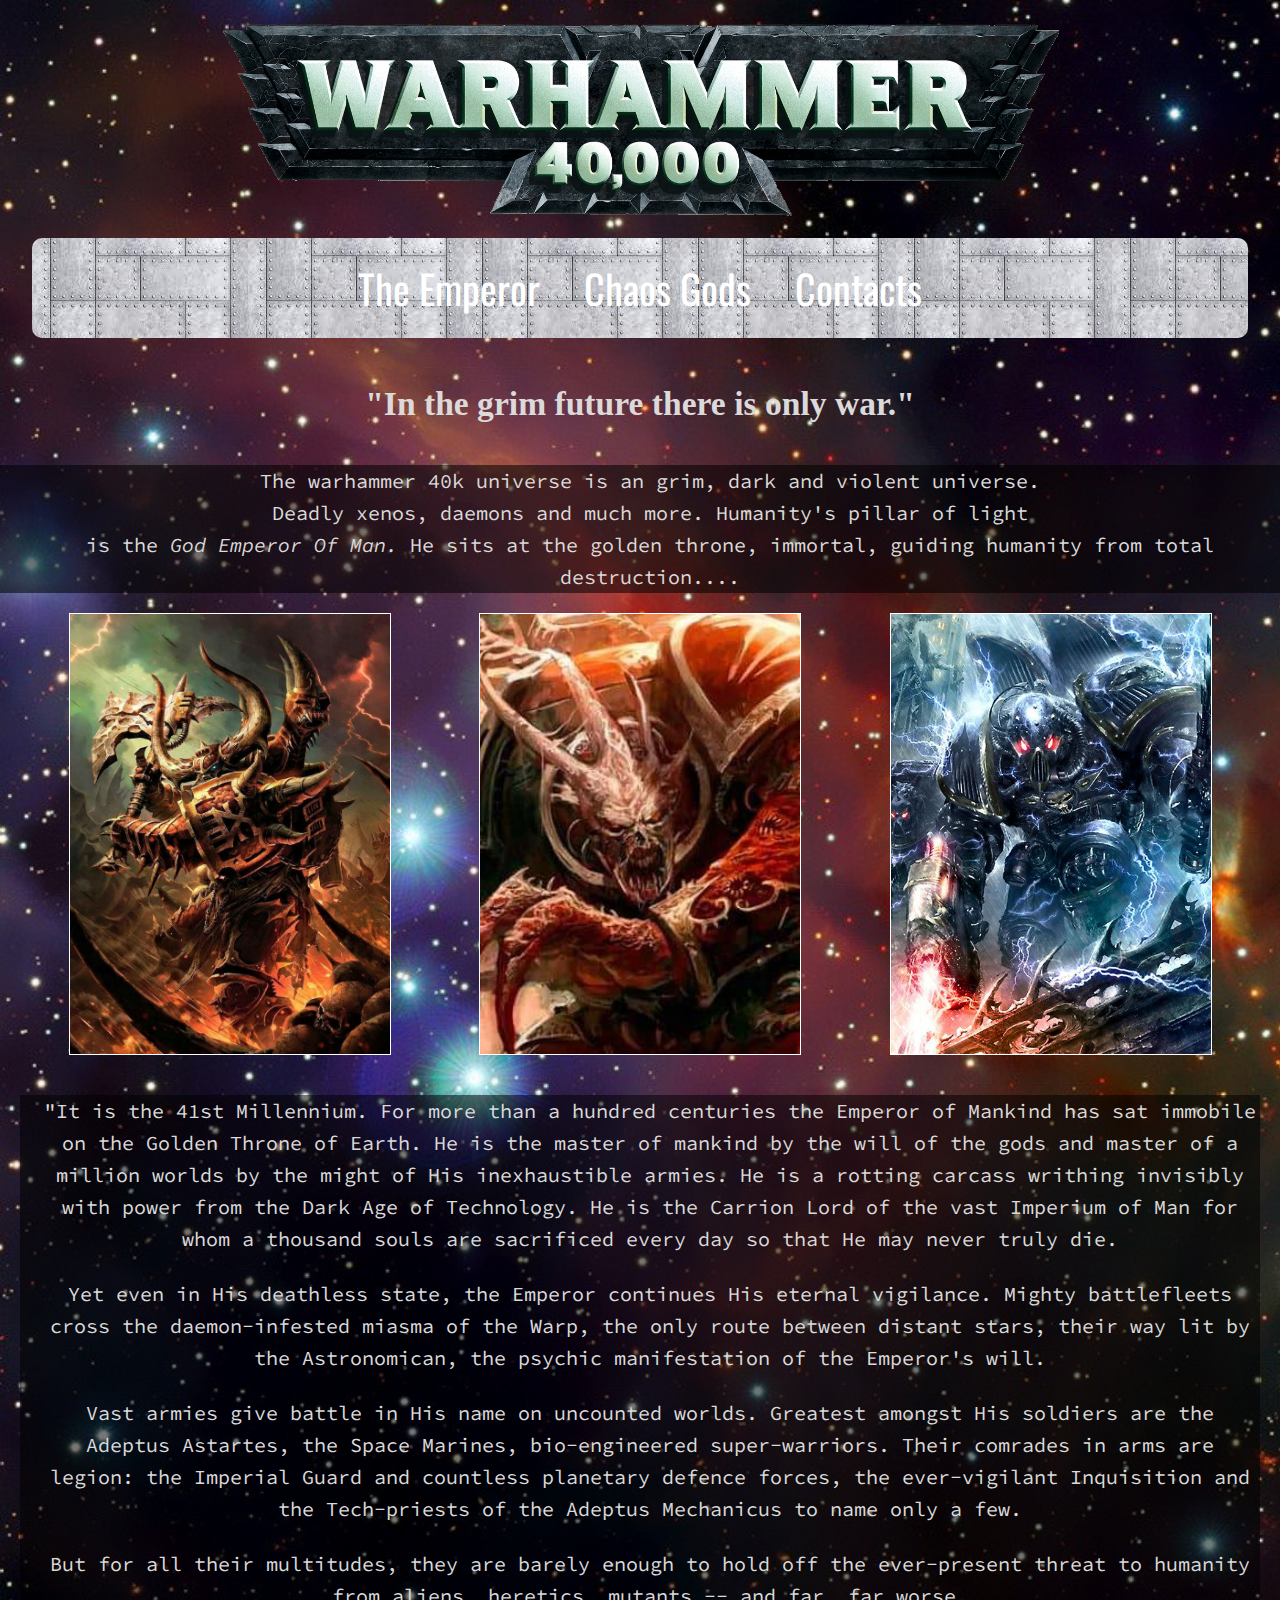
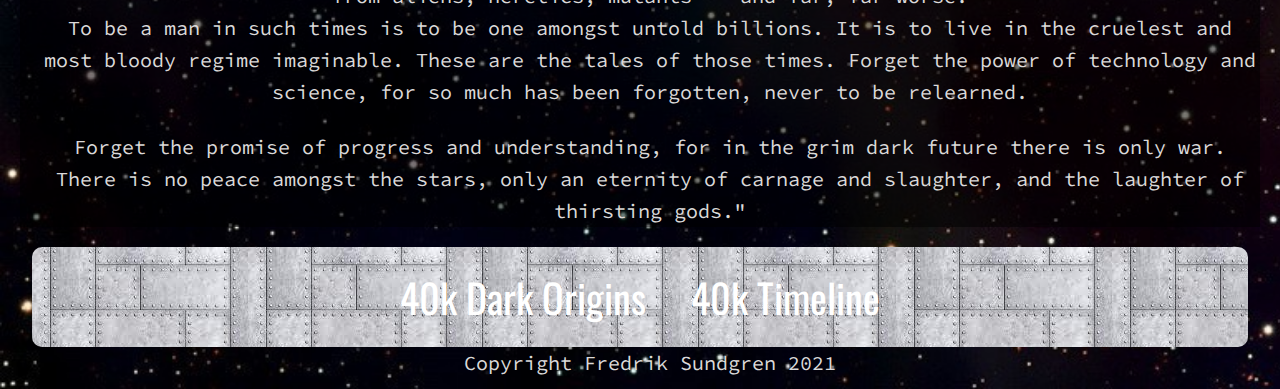
<file: index.html>
<!DOCTYPE html>
<html lang="en">
<head>
    <meta charset="UTF-8">
    <meta http-equiv="X-UA-Compatible" content="IE=edge">
    <meta name="viewport" content="width=device-width, initial-scale=1.0">
    <link rel="preconnect" href="https://fonts.googleapis.com">
<link rel="preconnect" href="https://fonts.gstatic.com" crossorigin>
<link href="https://fonts.googleapis.com/css2?family=Oswald&display=swap" rel="stylesheet">
<link rel="preconnect" href="https://fonts.googleapis.com">
<link rel="preconnect" href="https://fonts.gstatic.com" crossorigin>
<link href="https://fonts.googleapis.com/css2?family=Source+Code+Pro&display=swap" rel="stylesheet">
    <link rel="stylesheet" href="style.css">
    <meta name="" content="">
    <title>Home</title>
</head>
<body>
    <div class="wrapper">
    <header>
       <div class="banner"><img src="images/Warhammer_40000_logo.png" alt="Warhammer 40k logo">
    </div> 
    </header>

        <nav class="main-nav">
        <ul>
            <li><a href="Emperor.html">The Emperor</a></li>
            <li><a href="Chaos.html">Chaos Gods</a></li>
            <li><a href="Contact.html">Contacts</a></li>
            
        </ul>
    </nav>
  
    
    <main>
        <article>
            <h1> <strong> "In the grim future there is only war."</strong></h1>
            <div class="aboutWh">
            <p>The warhammer 40k universe is an grim, dark and violent universe.</p>
            <p>Deadly xenos, daemons and much more. Humanity's pillar of light</p>
            <p>is the <em> God Emperor Of Man.</em> He sits at the golden throne, immortal,
            guiding humanity from total destruction....</p>
        </div>
            
            <div class="fleximg">
            <img class="img1" src="images/chaosMarine.jpg" alt="Picture of chaos space marine">
            <img class="img1" src="images/chaos2.jpg" alt="Picture of chaos space marine">
            <img class="img1" src="images/space1.jpg" alt="Picture of an space marine">
        </div>
        <section>
            <div class="back-story">
            <p>"It is the 41st Millennium. For more than a hundred centuries the Emperor of Mankind has sat immobile on the Golden Throne of Earth. He is the master of mankind by the will of the gods and master of a million worlds by the might of His inexhaustible armies. He is a rotting carcass writhing invisibly with power from the Dark Age of Technology. He is the Carrion Lord of the vast Imperium of Man for whom a thousand souls are sacrificed every day so that He may never truly die.</p><br>

                <p> Yet even in His deathless state, the Emperor continues His eternal vigilance. Mighty battlefleets cross the daemon-infested miasma of the Warp, the only route between distant stars, their way lit by the Astronomican, the psychic manifestation of the Emperor's will. </p> <br> <p> Vast armies give battle in His name on uncounted worlds. Greatest amongst His soldiers are the Adeptus Astartes, the Space Marines, bio-engineered super-warriors. Their comrades in arms are legion: the Imperial Guard and countless planetary defence forces, the ever-vigilant Inquisition and the Tech-priests of the Adeptus Mechanicus to name only a few.</p> <br><p> But for all their multitudes, they are barely enough to hold off the ever-present threat to humanity from aliens, heretics, mutants -- and far, far worse.</p>
                
                <p>To be a man in such times is to be one amongst untold billions. It is to live in the cruelest and most bloody regime imaginable. These are the tales of those times. Forget the power of technology and science, for so much has been forgotten, never to be relearned. </p><br>  <p> Forget the promise of progress and understanding, for in the grim dark future there is only war. There is no peace amongst the stars, only an eternity of carnage and slaughter, and the laughter of thirsting gods."</p>
            </div>
        </section>
        </article>
    </main>
<footer>
    <nav class="main-nav">
        <ul>
            <li><a href="https://www.youtube.com/watch?v=WxZMOAmtWPw" target="_blank">40k Dark Origins</a></li>
            <li><a href="https://www.youtube.com/watch?v=UszZz_XC1YE" target="_blank">40k Timeline</a></li>
            
            </a>
        </ul>
    </nav>
     <p>Copyright Fredrik Sundgren 2021</p>
    </footer>
</body>

</html>
</file>
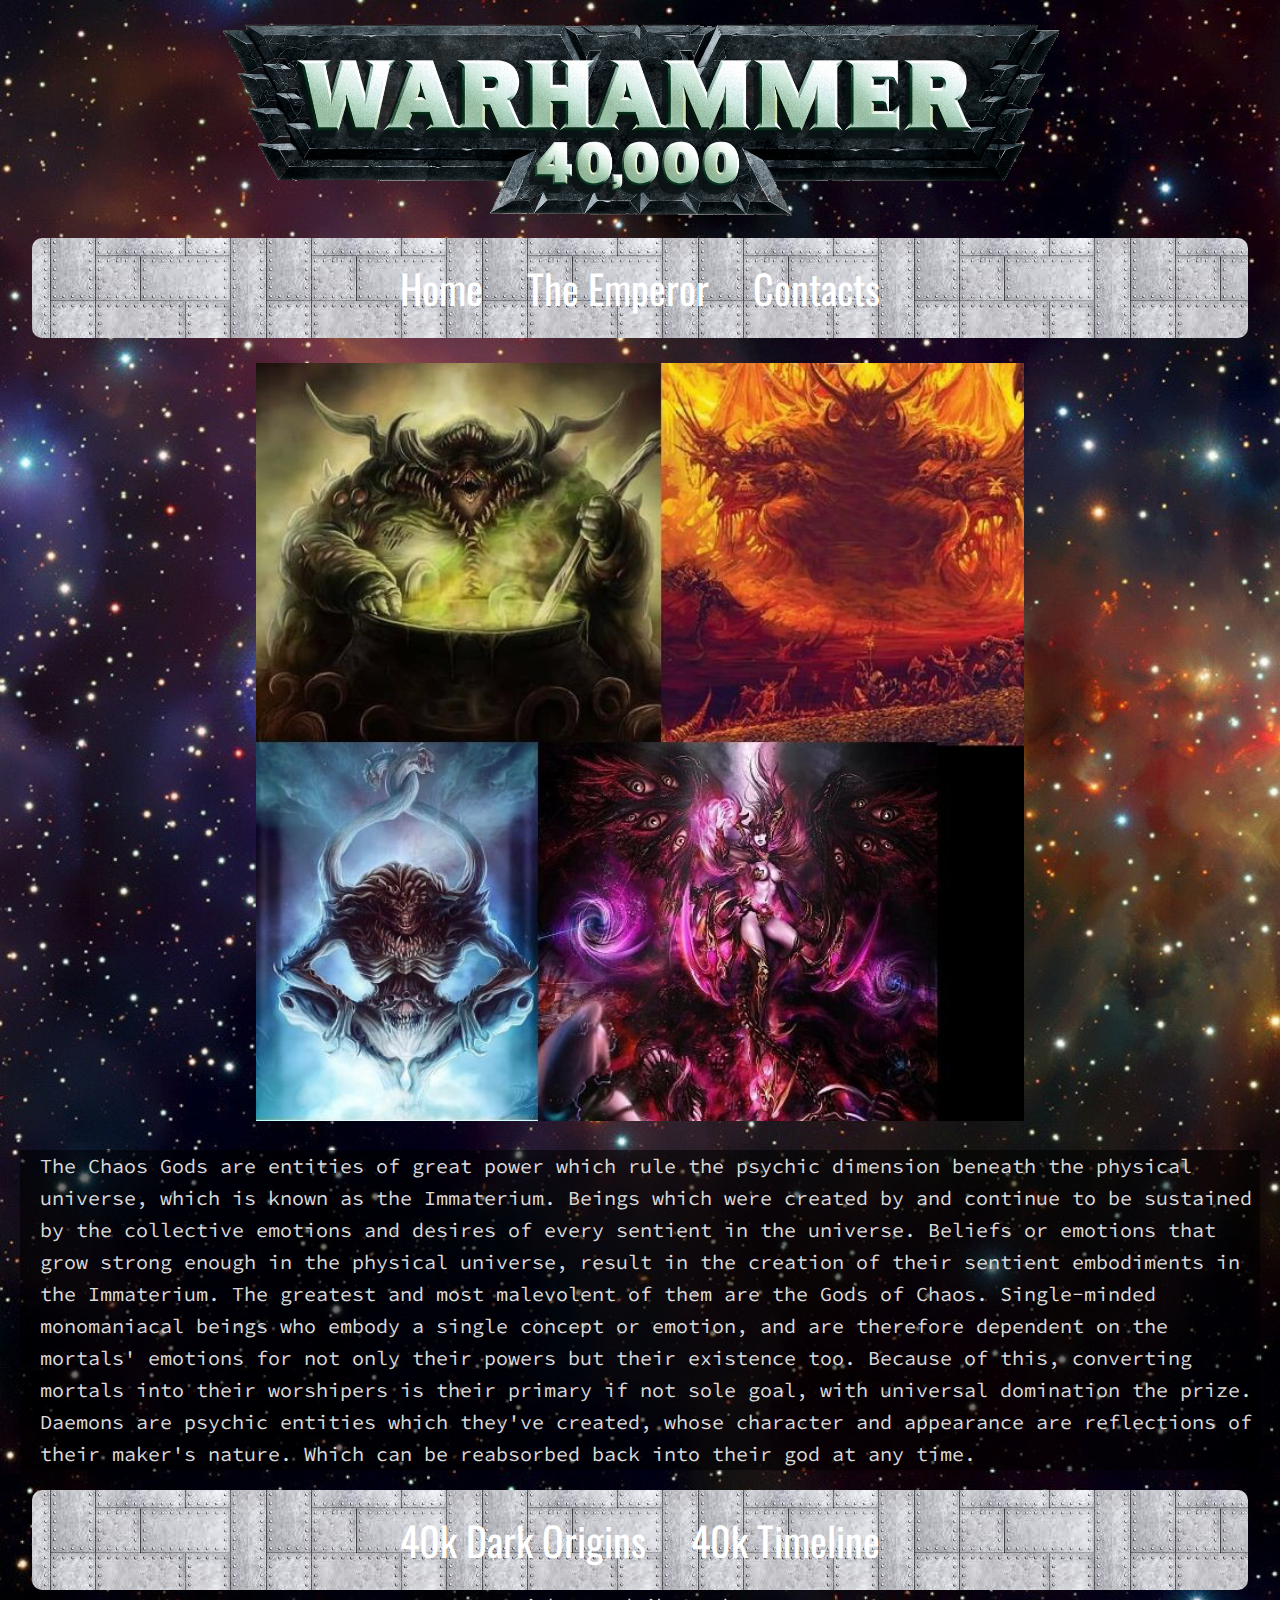
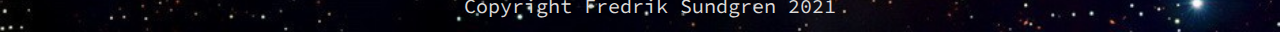
<file: Chaos.html>
<!DOCTYPE html>
<html lang="en">

<head>
    <meta charset="UTF-8">
    <meta http-equiv="X-UA-Compatible" content="IE=edge">
    <meta name="viewport" content="width=device-width, initial-scale=1.0">
    <link rel="preconnect" href="https://fonts.gstatic.com" crossorigin>
    <link href="https://fonts.googleapis.com/css2?family=Oswald&display=swap" rel="stylesheet">
    <link rel="preconnect" href="https://fonts.googleapis.com">
    <link rel="preconnect" href="https://fonts.gstatic.com" crossorigin>
    <link href="https://fonts.googleapis.com/css2?family=Source+Code+Pro&display=swap" rel="stylesheet">
    <link rel="stylesheet" href="style.css">
    <title>Chaos</title>
</head>

<body>
    <div class="wrapper">

        <header>
            <div class="banner">
                <img class="empImg" src="images/Warhammer_40000_logo.png" alt="Warhammer 40k logo">
                </div>
            <nav class="main-nav">
                <ul>
                    <li><a href="index.html">Home</a></li>
                    <li><a href="Emperor.html">The Emperor</a></li>
                    <li><a href="Contact.html">Contacts</a></li>

                </ul>
            </nav>
        </header>
        <section>
            <div class="chaos-gods">
                <img src="images/chaosGods.jpg" alt="">
            </div>
            <article>
        </section>
        <div class="chaos-text">
            <p>The Chaos Gods are entities of great power which rule the psychic dimension beneath the physical
                universe, which is known as the Immaterium. Beings which were created by and continue to be sustained by
                the collective emotions and desires of every sentient in the universe. Beliefs or emotions that grow
                strong enough in the physical universe, result in the creation of their sentient embodiments in the
                Immaterium. The greatest and most malevolent of them are the Gods of Chaos. Single-minded monomaniacal
                beings who embody a single concept or emotion, and are therefore dependent on the mortals' emotions for
                not only their powers but their existence too. Because of this, converting mortals into their worshipers
                is their primary if not sole goal, with universal domination the prize. Daemons are psychic entities
                which they've created, whose character and appearance are reflections of their maker's nature. Which can
                be reabsorbed back into their god at any time.</p>
        </div>
        </article>
        <footer>
            <nav class="main-nav">
                <ul>
                    <li><a href="https://www.youtube.com/watch?v=WxZMOAmtWPw" target="_blank">40k Dark Origins</a></li>
                    <li><a href="https://www.youtube.com/watch?v=UszZz_XC1YE" target="_blank">40k Timeline</a></li>
                </ul>
            </nav>
            <p>Copyright Fredrik Sundgren 2021</p>

        </footer>
    </div>
</body>

</html>
</file>
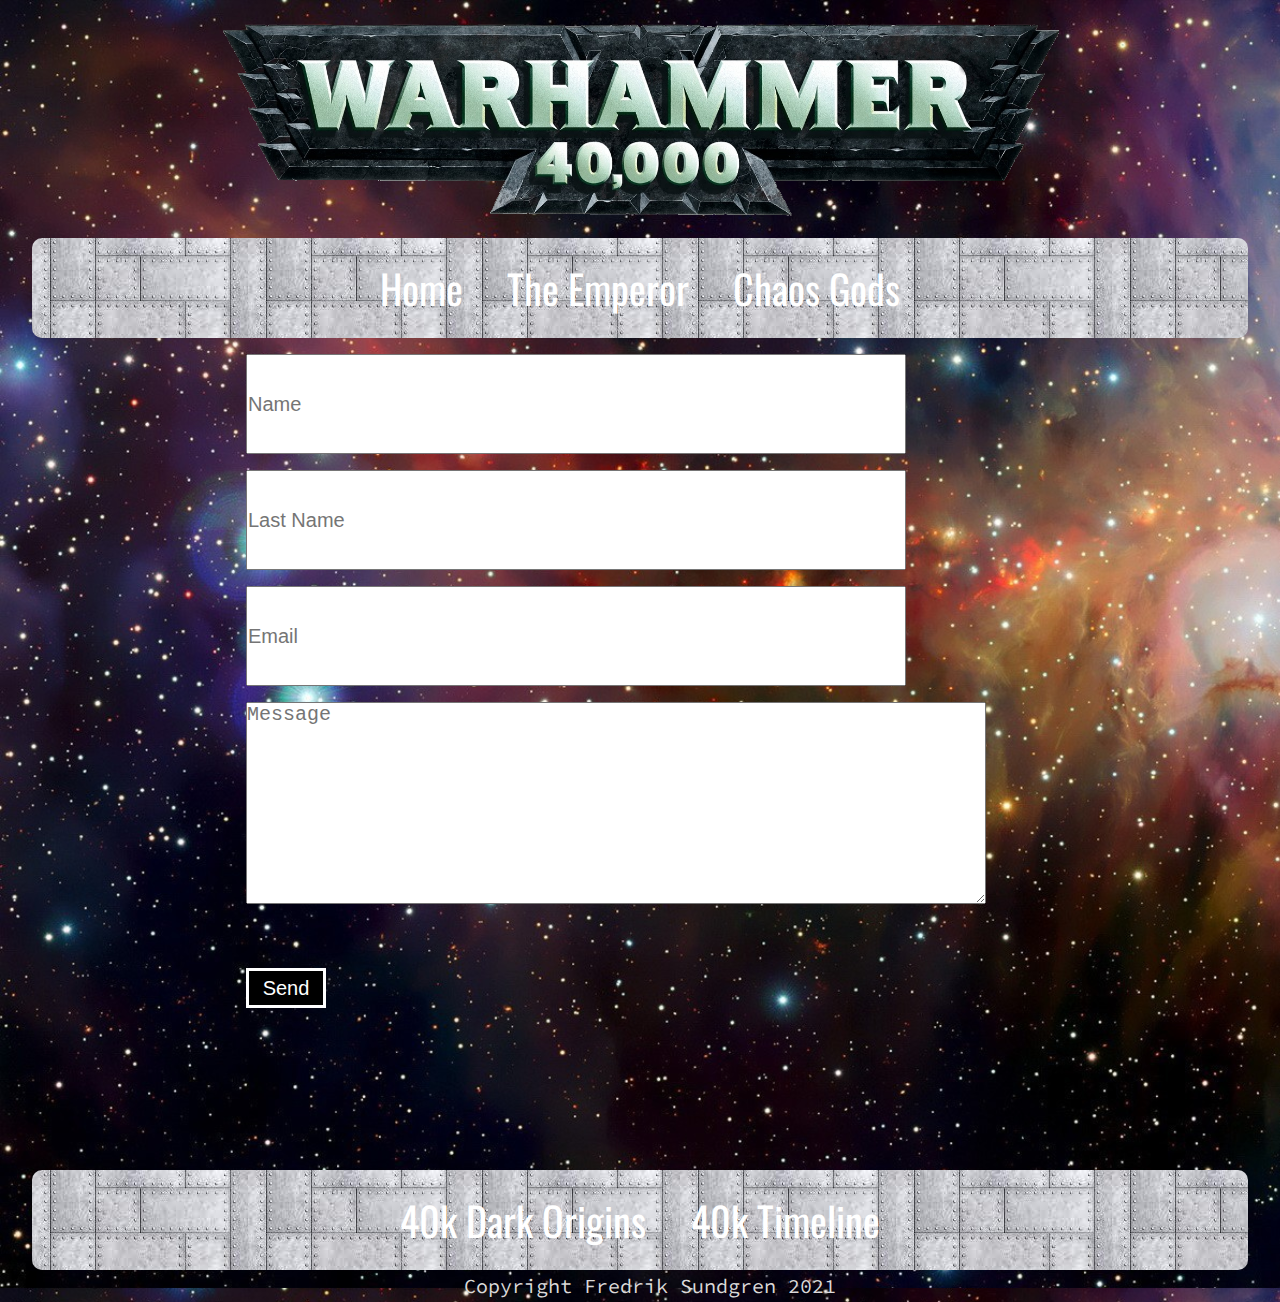
<file: contact.html>
<!DOCTYPE html>
<html lang="en">

<head>
    <meta charset="UTF-8">
    <meta http-equiv="X-UA-Compatible" content="IE=edge">
    <meta name="viewport" content="width=device-width, initial-scale=1.0">
    <link rel="preconnect" href="https://fonts.gstatic.com" crossorigin>
    <link href="https://fonts.googleapis.com/css2?family=Oswald&display=swap" rel="stylesheet">
    <link rel="preconnect" href="https://fonts.googleapis.com">
    <link rel="preconnect" href="https://fonts.gstatic.com" crossorigin>
    <link href="https://fonts.googleapis.com/css2?family=Source+Code+Pro&display=swap" rel="stylesheet">
    <link rel="stylesheet" href="style.css">
    <title>Contact</title>
</head>

<body>
   
    <header>
        <div class="banner">
            <img class="empImg" src="images/Warhammer_40000_logo.png" alt="Warhammer 40k logo">
            </div>
    </header>
    <div class="wrapper-contact">
        <nav class="main-nav">
            <ul>
                <li><a href="index.html">Home</a></li>
                <li><a href="Emperor.html">The Emperor</a></li>
                <li><a href="Chaos.html">Chaos Gods</a></li>

                </a>
            </ul>
        </nav>

       <form class="grid-form">
           <label for="name"></label>
           <input type="text" name="name" class="name" placeholder="Name" required>
           <label for="lastName"></label>
           <input type="text" name="name" class="lastName" placeholder="Last Name" required>
           <label for="email"></label>
           <input type="text" name="email" class="email" placeholder="Email" required>
           <textarea name="" id="" cols="30" rows="10" placeholder="Message"></textarea>
           <button>Send</button>
       </form>
        <footer class="contactFooter">
            <nav class="main-nav">
                <ul>
                    <li><a href="https://www.youtube.com/watch?v=WxZMOAmtWPw">40k Dark Origins</a></li>
                    <li><a href="https://www.youtube.com/watch?v=UszZz_XC1YE">40k Timeline</a></li>
                </ul>
            </nav>
            <p>Copyright Fredrik Sundgren 2021</p>

        </footer>
    </div>

</body>

</html>
</file>
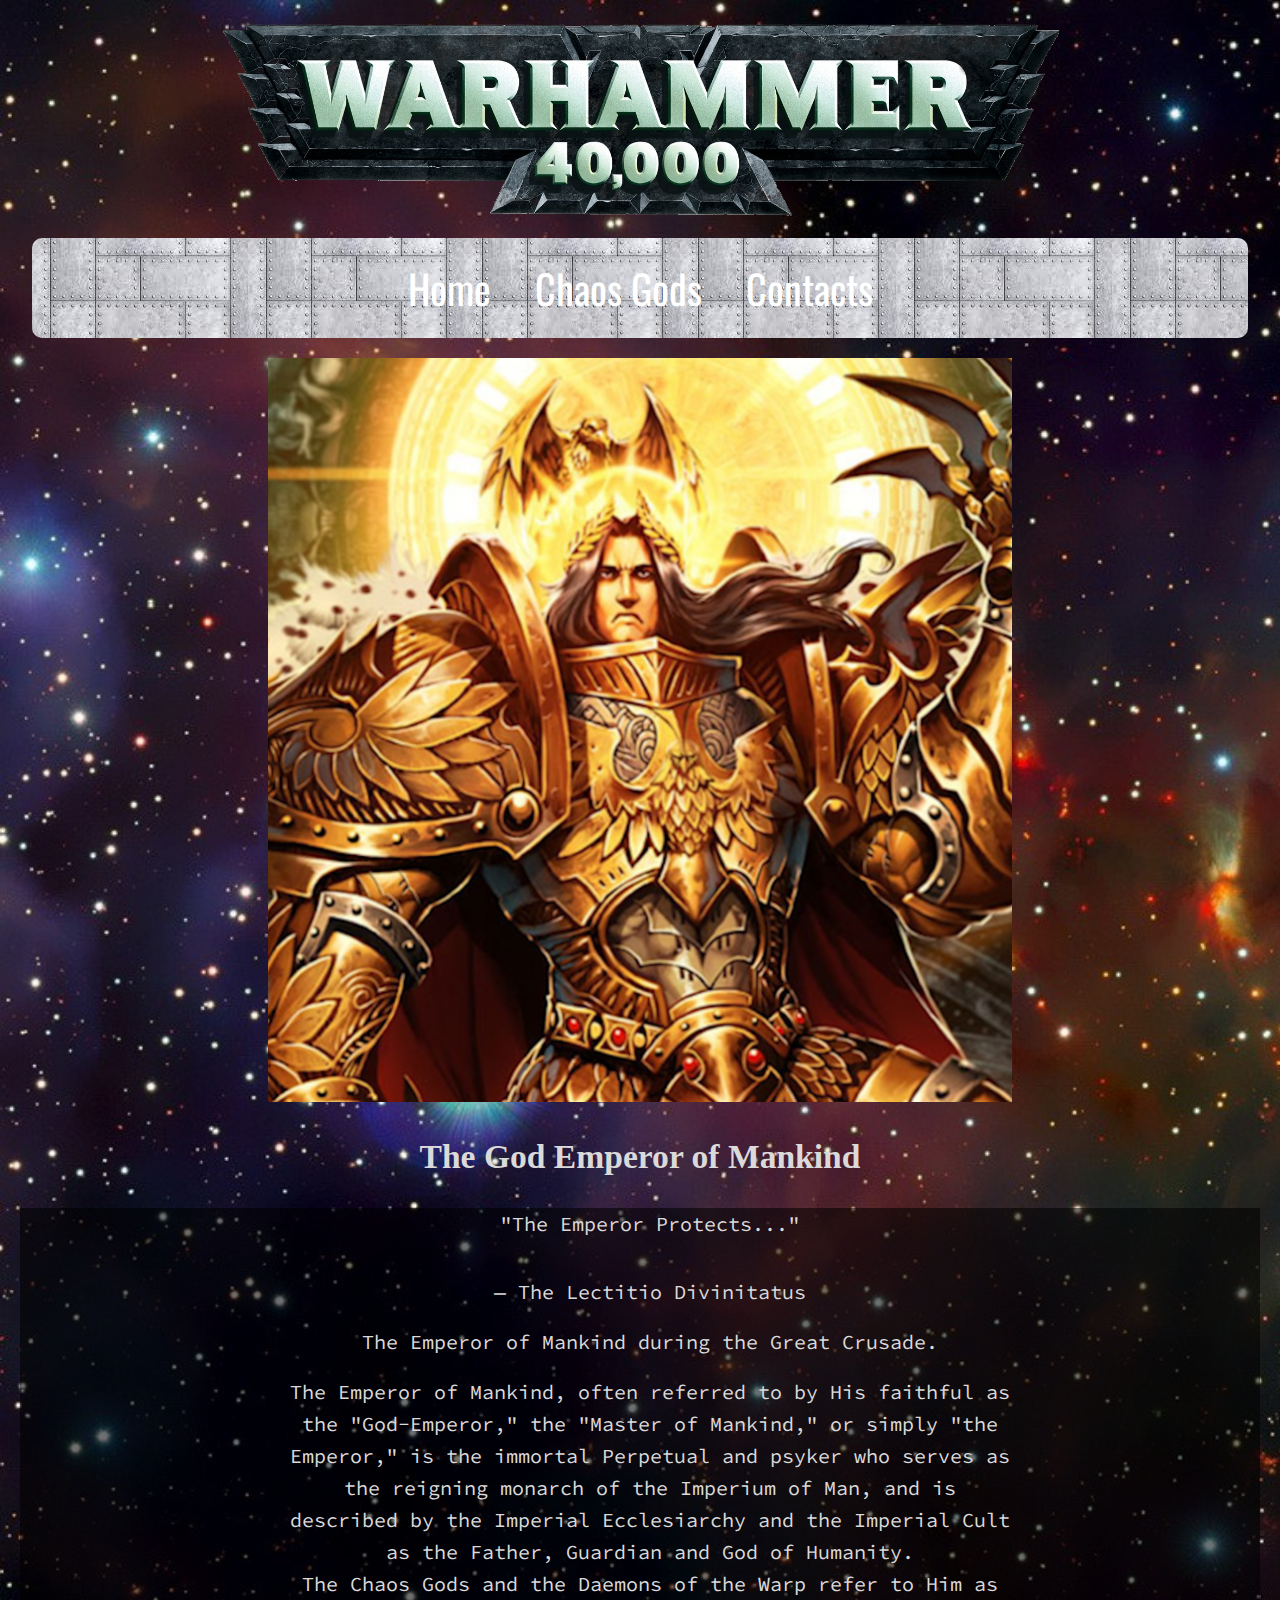
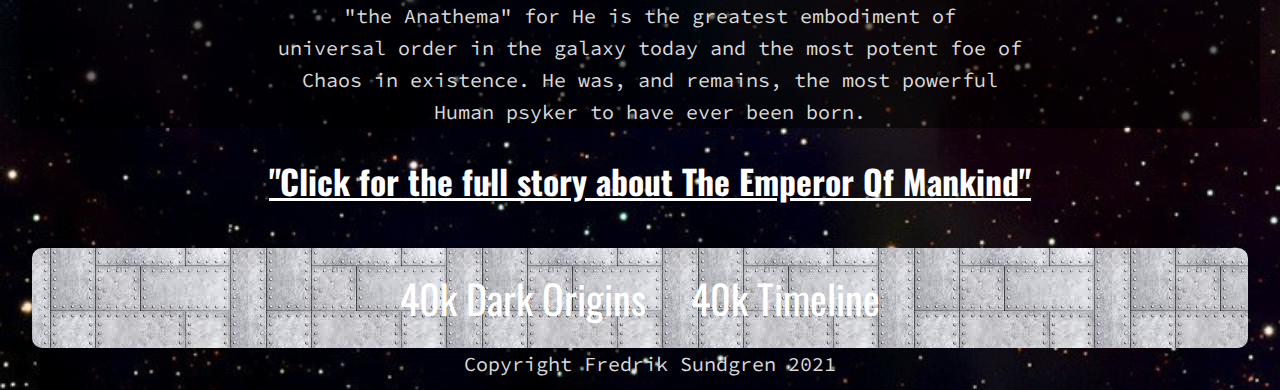
<file: Emperor.html>
<!DOCTYPE html>
<html lang="en">
<head>
    <meta charset="UTF-8">
    <meta http-equiv="X-UA-Compatible" content="IE=edge">
    <meta name="viewport" content="width=device-width, initial-scale=1.0">
    <link rel="preconnect" href="https://fonts.gstatic.com" crossorigin>
    <link href="https://fonts.googleapis.com/css2?family=Oswald&display=swap" rel="stylesheet">
    <link rel="preconnect" href="https://fonts.googleapis.com">
<link rel="preconnect" href="https://fonts.gstatic.com" crossorigin>
<link href="https://fonts.googleapis.com/css2?family=Source+Code+Pro&display=swap" rel="stylesheet">
    <link rel="stylesheet" href="style.css">
    <title>Emperor</title>
</head>
<body>
    <div class="wrapper">
    <header>
        <div class="banner">
        <img class="empImg" src="images/Warhammer_40000_logo.png" alt="Warhammer 40k logo">
        </div>
    </header>
    <nav class="main-nav">
        <ul>
            <li><a href="index.html">Home</a></li>
            <li><a href="Chaos.html">Chaos Gods</a></li>
            <li><a href="Contact.html">Contacts</a></li>
            
        </ul>
    </nav>
    <section class="emperor">
        <img src="images/emperor.jpg" alt="Picture of the god emperor">
        <h1><strong> The God Emperor of Mankind</strong></h1>
       <div class="emperorProtects">
           <div class="empInfo">
       <p> "The Emperor Protects..."</p>
       <br><br>
<p>— The Lectitio Divinitatus</p> 
<br>
<p> The Emperor of Mankind during the Great Crusade.</p>
<br>
<p> The Emperor of Mankind, often referred to by His faithful as</p> <p> the "God-Emperor," the "Master of Mankind," or simply "the </p><p>Emperor," is the immortal Perpetual and psyker who serves as</p><p>the reigning monarch of the Imperium of Man, and is <p>described by the Imperial Ecclesiarchy and the Imperial Cult</p> <p> as the Father, Guardian and God of Humanity.</p>

<p>The Chaos Gods and the Daemons of the Warp refer to Him as</p> <p>"the Anathema" for He is the greatest embodiment of <p>universal order in the galaxy today and the most potent foe of</p> <p>Chaos in existence. He was, and remains, the most powerful </p><p>Human psyker to have ever been born.</p>
</div>
</div>
<h2 class="EmpStory"><a href="https://www.youtube.com/watch?v=KyPjE1Sn-Ts&t=2297s" target="_blank"><strong class="emperorStory">"Click for the full story about The Emperor Of Mankind"</strong> </a></h2>
    </section>
    <footer>
        <nav class="main-nav">
            <ul>
                <li><a href="https://www.youtube.com/watch?v=WxZMOAmtWPw" target="_blank">40k Dark Origins</a></li>
            <li><a href="https://www.youtube.com/watch?v=UszZz_XC1YE" target="_blank">40k Timeline</a></li>
            </ul>
        </nav>
        <p>Copyright Fredrik Sundgren 2021</p>
    </footer>
</div>
</body>
</html>
</file>
<file: style.css>
*{
    margin: 0;
    padding: 0;
}
body{
    background-image: url(./images/deepSpace.jpg);
    background-size: cover;
}
.wrapper{
    max-width: 1400px;
    margin: 0 auto;   
}
.banner{
    display: flex;
    justify-content: center;


}
.banner img{
    text-align: center;
    margin: 1rem;
    height: 180px;
}
h1{
    color: rgb(219, 217, 217);
    font-size: 40px;
    text-align: center;
    padding: 1em;
}
h2{
    
    font-size: 30px;
    text-align: center;

}
article{
    text-align: center;
    font-size: 20px;
}
.aboutWh{
    background-color: rgba(0, 0, 0, 0.548);
    margin: 20px;
}

nav{
    display: flex;
    justify-content: space-around;

}
li{
    display: inline-block;
    padding:  40px; 
    font-size: 30px;

}
p{
    color: white;
}

section.emperor{
    text-align: center;
    max-width: 100%;
    margin: 10px;
    padding: 10px;
}
.main-nav{
    display: flex;
    background-image: url(/images/metal.jpg);
    background-color: #2c333fc7;
    border-radius: 10px;
}
section img{
    width: 60%; 
}
h2{
    color: cornsilk;
    margin: 20px 0 20px 20px;
}
a:hover{
    color: #fb2323;
    text-decoration: underline;
}
a:focus{
    border: 3px solid #234465;
    padding: 3px;
}

a:visited{
    color: #fb2323;
}
a{
    color: white;
    font-size: 40px;
    text-decoration: none;
    font-family: 'Oswald', sans-serif;
}
p{
    margin-left: 20px;
    font-family: 'Source Code Pro', monospace;
    line-height: 1.6;
    color: rgb(219, 217, 217);
}
.breakLine{
    height: 10px;
}
.empInfo{
    background-color: rgba(0, 0, 0, 0.548);
}
.back-story{
    background-color: rgba(0, 0, 0, 0.52);
    color: rgb(219, 217, 217);

}
.emperorProtects p{
    color: rgb(219, 217, 217);
}
.chaos-text{
    background-color: rgba(0, 0, 0, 0.548);
}
.fleximg{    
    display: flex;
    justify-content: space-evenly;
}
.img1{
    object-fit: cover;
    width: 25%;
    margin: 20px;
}
.emperorStory{
    text-decoration: underline;
}
.footer-nav{
    display: flex;
    justify-content: space-evenly;
    
}
footer{
    
    color: cornsilk;
}
section p{
    font-size: 20px;
}footer p{
    text-align: center;
    font-size: 20px;
    margin-bottom: 10px;
}
.back-story{
    letter-spacing: 1.2;
    font-size: 18;
    margin: 20px;
}
.wrapper-contact{
    max-width: 1400px;
    margin: 0 auto;
    background-size: cover;
    height: 1050px;
    
    
}

label{
    font-size: 20px;
    margin:5px;
    color: rgb(7, 247, 135);
}
.chaos-gods{
    text-align: center;
    margin: 25px 0 25px 0;
}
.chaos-text{
margin: 20px 20px;
    font-size: 20px;
}
.img1{
    border: 0.5px solid white;
}
.grid-form{
    width: 800px;
    height: 800px;
    margin: 0 auto;
    display: grid;
    grid-template-columns: 602px;
    grid-template-rows: repeat(3, 50px) 100px 20px;
    padding: 1em;
    gap: 1rem;
    justify-content: center;
}
.name{
    grid-row: 1;
    width: 50%;
    font-size: 20px;
}
.lastName{
    grid-row: 2;
    width: 50%;
    font-size: 20px;
}
.email{
    grid-row: 3;
    width: 50%;
    font-size: 20px;
}
textarea{
    grid-row: 4;
    width: 75%;
    height: 100%;
    font-size: 20px;
}
button{
    grid-column: 1 / 2;
    grid-row: 5;
    height: 3em;
    width: 70px;
    background-color: rgb(0, 0, 0);
    color: white;
    font-size: 15px;
    border: 3px solid white;
}
.contactFooter{
    grid-row: 6;
}
footer{
    text-align: center;
    font-size: 20px;
}


@media (max-width:640px) {
    body{
        background-image: url(./images/deepSpace.jpg);
        background-size: cover;
        height: 1500px;
        
    }
   
    .wrapper{
        max-width: 640px;
        margin: 0 auto;    
    }
    .banner img{
        text-align: center;
        width: 60%;
        margin: 1rem;
        height: auto;
    }
    .main-nav{
        width: 95%;
        margin: 0 auto;
    }
    nav{
        display: flex;
        justify-content: space-around;
    
    }
    li{
        display: inline-block;
        padding:  20px; 
        font-size: 30px;
    }
    a{
        font-size: 2rem;
    }
    strong{
        font-size: 2.1rem;
    }
    h1{
        color: rgb(219, 217, 217);
        font-size: 2em;
        text-align: center;
        padding: 1em;
    }
    .aboutWh{
        margin: 0 auto;
        background-color: rgba(0, 0, 0, 0.548);
        width: 90%;
    }
    .fleximg{    
        display: flex;
        justify-content: space-evenly;
    }
    
    label{
        font-size: 20px;
        margin:5px;
        color: rgb(7, 247, 135);
    }
    footer{
        text-align: center;
        font-size: 20px;
    }
    
    
    .chaos-gods{
        text-align: center;
        margin: 25px 0 25px 0;
    }
    .chaos-text{
    margin: 20px 20px;
        font-size: 20px;
    }
    .img1{
        border: 0.5px solid white;
    }
    .grid-form{
        width: 640px;
        height: 800px;
        margin: 0 auto;
        display: grid;
        grid-template-columns: 640px;
        grid-template-rows: repeat(3, 100px) 250px 40px 200px;
        padding: 1em;
        gap: 1rem;
       
    }
    .name{
        grid-row: 1;
        width: 70%;
        font-size: 30px;
    }
    .lastName{
        grid-row: 2;
        width: 70%;
        font-size: 30px;
    }
    .email{
        grid-row: 3;
        width: 70%;
        font-size: 30px;
    }
    textarea{
        grid-row: 4;
        width: 80%;
        height: 70%;
        font-size: 30px;
    }
    button{
        grid-column: 1 / 2;
        grid-row: 5;
        height: 2em;
        width: 4em;
        background-color: rgb(0, 0, 0);
        color: white;
        font-size: 30px;
        border: 3px solid white;
    }
    .contactFooter{
        grid-row: 6;
    }
   
}
@media (max-width:820px){
    
    .wrapper{
        max-width: 820px;
        margin: 0 auto;    
    }
    .banner img{
        text-align: center;
        width: 65%;
        margin: 1rem;
        height: auto;
    }
    .main-nav{
        width: 95%;
        margin: 0 auto;
    }
    nav{
        display: flex;
        justify-content: space-around;
    
    }
    li{
        display: inline-block;
        padding:  20px; 
        font-size: 30px;
    }
    a{
        font-size: 2rem;
    }
    strong{
        font-size: 2.1rem;
    }
    h1{
        color: rgb(219, 217, 217);
        font-size: 2em;
        text-align: center;
        padding: 1em;
    }
    .aboutWh{
        margin: 0 auto;
        background-color: rgba(0, 0, 0, 0.548);
        width: 90%;
    }
    .fleximg{    
        display: flex;
        justify-content: space-evenly;
    }
    
    .chaos-gods{
        text-align: center;
        margin: 25px 0 25px 0;
    }
    .chaos-text{
    margin: 20px 20px;
        font-size: 20px;
    }
    .img1{
        border: 0.5px solid white;
    }
    
    footer{
        text-align: center;
        font-size: 20px;
    }
    .grid-form{
        width: 820px;
        height: 800px;
        margin: 0 auto;
        display: grid;
        grid-template-columns: 820px;
        grid-template-rows: repeat(3, 100px) 250px 40px 200px;
        padding: 1em;
        gap: 1rem;
       
    }
    .name{
        grid-row: 1;
        width: 70%;
        font-size: 30px;
    }
    .lastName{
        grid-row: 2;
        width: 70%;
        font-size: 30px;
    }
    .email{
        grid-row: 3;
        width: 70%;
        font-size: 30px;
    }
    textarea{
        grid-row: 4;
        width: 80%;
        height: 70%;
        font-size: 30px;
    }
    button{
        grid-column: 1 / 2;
        grid-row: 5;
        height: 2em;
        width: 4em;
        background-color: rgb(0, 0, 0);
        color: white;
        font-size: 30px;
        border: 3px solid white;
    }
    .contactFooter{
        grid-row: 6;
    }
    
}
@media (max-width:1024px){
   
    .wrapper{
        max-width: 1024px;
        margin: 0 auto;    
    }
    .banner img{
        text-align: center;
        width: 70%;
        margin: 1rem;
        height: auto;
    }
    .main-nav{
        width: 95%;
        margin: 0 auto;
    }
    nav{
        display: flex;
        justify-content: space-around;
    
    }
    li{
        display: inline-block;
        padding:  20px; 
        font-size: 30px;
    }
    a{
        font-size: 2.5rem;
    }
    strong{
        font-size: 2.1rem;
    }
    h1{
        color: rgb(219, 217, 217);
        font-size: 2em;
        text-align: center;
        padding: 1em;
    }
    .aboutWh{
        margin: 0 auto;
        background-color: rgba(0, 0, 0, 0.548);
        width: 90%;
    }
    .fleximg{    
        display: flex;
        justify-content: space-evenly;
    }
    .grid-form{
        width: 1024px;
        height: 800px;
        margin: 0 auto;
        display: grid;
        grid-template-columns: 820px;
        grid-template-rows: repeat(3, 100px) 250px 40px 200px;
        padding: 1em;
        gap: 1rem;
       
    }
    .name{
        grid-row: 1;
        width: 80%;
        font-size: 20px;
    }
    .lastName{
        grid-row: 2;
        width: 80%;
        font-size: 20px;
    }
    .email{
        grid-row: 3;
        width: 80%;
        font-size: 20px;
    }
    textarea{
        grid-row: 4;
        width: 90%;
        height: 80%;
        font-size: 20px;
    }
    button{
        grid-column: 1 / 2;
        grid-row: 5;
        height: 2em;
        width: 4em;
        background-color: rgb(0, 0, 0);
        color: white;
        font-size: 20px;
        border: 3px solid white;
    }
    .contactFooter{
        grid-row: 6;
    }
    
}
@media (max-width:1280px){
   
    .wrapper{
        max-width: 1280px;
        margin: 0 auto;    
    }
    .banner img{
        text-align: center;
        width: 70%;
        margin: 1rem;
        height: auto;
    }
    .main-nav{
        width: 95%;
        margin: 0 auto;
    }
    nav{
        display: flex;
        justify-content: space-around;
    
    }
    li{
        display: inline-block;
        padding:  20px; 
        font-size: 30px;
    }
    a{
        font-size: 2.5rem;
    }
    strong{
        font-size: 2.1rem;
    }
    h1{
        color: rgb(219, 217, 217);
        font-size: 2em;
        text-align: center;
        padding: 1em;
    }
    .aboutWh{
        margin: 0 auto;
        background-color: rgba(0, 0, 0, 0.548);
        width: 100%;
    }
    .fleximg{    
        display: flex;
        justify-content: space-evenly;
    }
    .grid-form{
        width: 1280px;
        height: 800px;
        margin: 0 auto;
        display: grid;
        grid-template-columns: 820px;
        grid-template-rows: repeat(3, 100px) 250px 40px 200px;
        padding: 1em;
        gap: 1rem;
       
    }
    .name{
        grid-row: 1;
        width: 80%;
        font-size: 20px;
    }
    .lastName{
        grid-row: 2;
        width: 80%;
        font-size: 20px;
    }
    .email{
        grid-row: 3;
        width: 80%;
        font-size: 20px;
    }
    textarea{
        grid-row: 4;
        width: 90%;
        height: 80%;
        font-size: 20px;
    }
    button{
        grid-column: 1 / 2;
        grid-row: 5;
        height: 2em;
        width: 4em;
        background-color: rgb(0, 0, 0);
        color: white;
        font-size: 20px;
        border: 3px solid white;
    }
    .contactFooter{
        grid-row: 6;
    }
}
</file>
